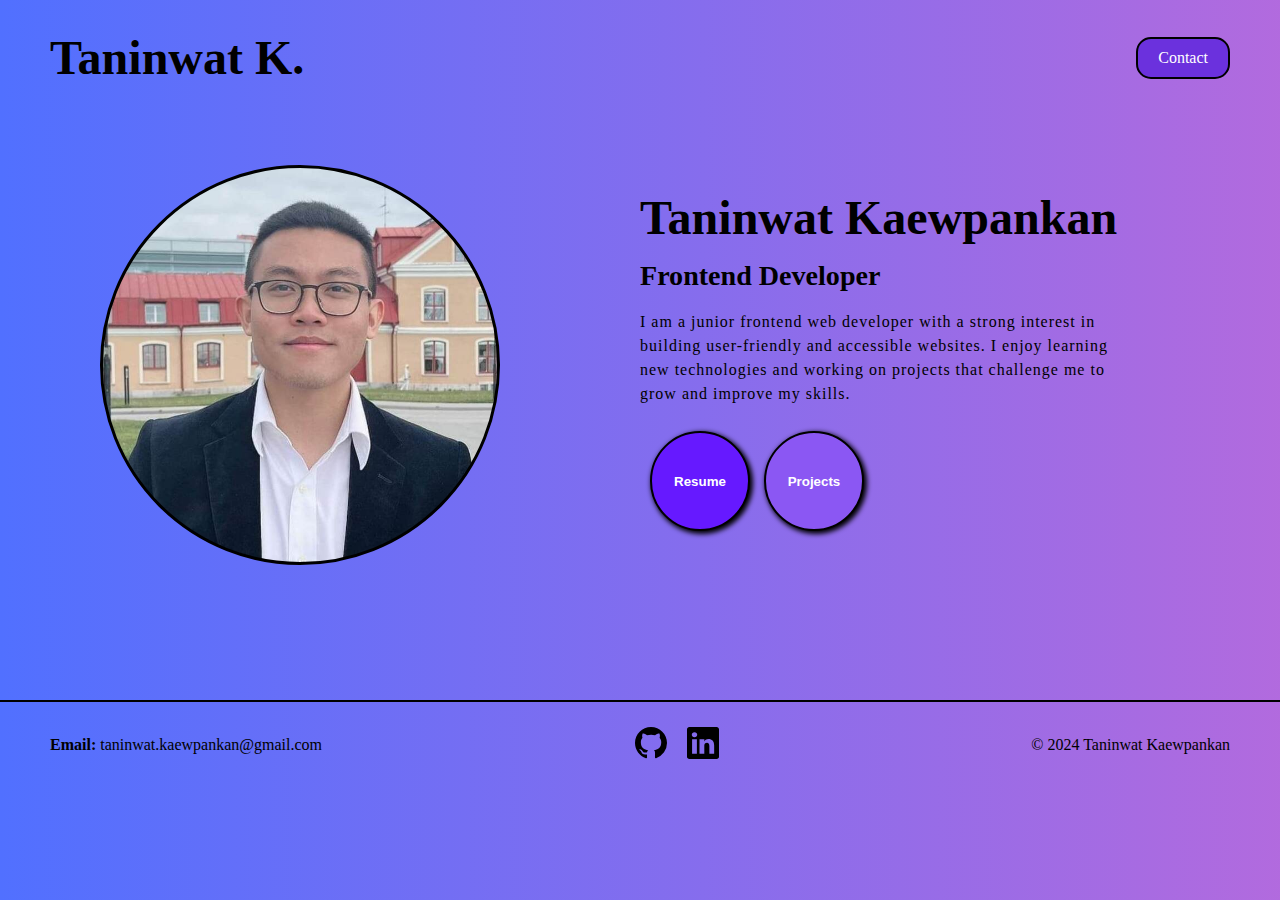
<file: index.html>
<!DOCTYPE html>
<html lang="en">
<head>
    <meta charset="UTF-8">
    <meta name="viewport" content="width=device-width, initial-scale=1.0">
    <title>Personal Website</title>
    <link rel="stylesheet" href="style.css">
</head>

<body>
    <header>
        <nav class="header-container">
            <div class="brand-logo">
                <a href="index.html"><h1>Taninwat K.</h1></a>
            </div>

            <ul class="contact-btn">
                <li><a href="contact.html">Contact</a></li>
            </ul>
        </nav>
        
    </header>

    <section id="header-info-container">
        <div class="profile-container"></div>

        <div class="head-info-right">
            <div class="hello">
                <h2>Taninwat Kaewpankan</h2>
            </div>
            <div class="role">
                <h3>Frontend Developer</h3>
            </div>
            <div class="description">
                <p>I am a junior frontend web developer with a strong interest in building user-friendly and accessible websites. 
                I enjoy learning new technologies and working on projects that challenge me to grow and improve my skills.</p>
            </div>
            <div class="btn-links">
                <button class="btn1" type="button"><a href="./resume.html" target="_blank">Resume</a></button>
                <button class="btn2" type="button"><a href="projects.html">Projects</a></button>
            </div>
            
        </div>

        
    </section>

    <hr color="black">

    <footer>
        <div class="footer-container">
            <div class="contact-email">
                <p><strong>Email:</strong> <a href="mailto:taninwat.kaewpankan@gmail.com">taninwat.kaewpankan@gmail.com</a></p>
            </div>
            <div class="social-logo">
                <a href=""><img src="./assets/github.svg" target="_blank" alt="Github"></a>
                <a href=""><img src="./assets/linkedin.svg" target="_blank" alt="LinkedIn"></a> 
            </div>
                
            <div>
                <p>&copy; 2024 Taninwat Kaewpankan</p>
            </div>
        </div>
    </footer>
</body>

</html>
</file>
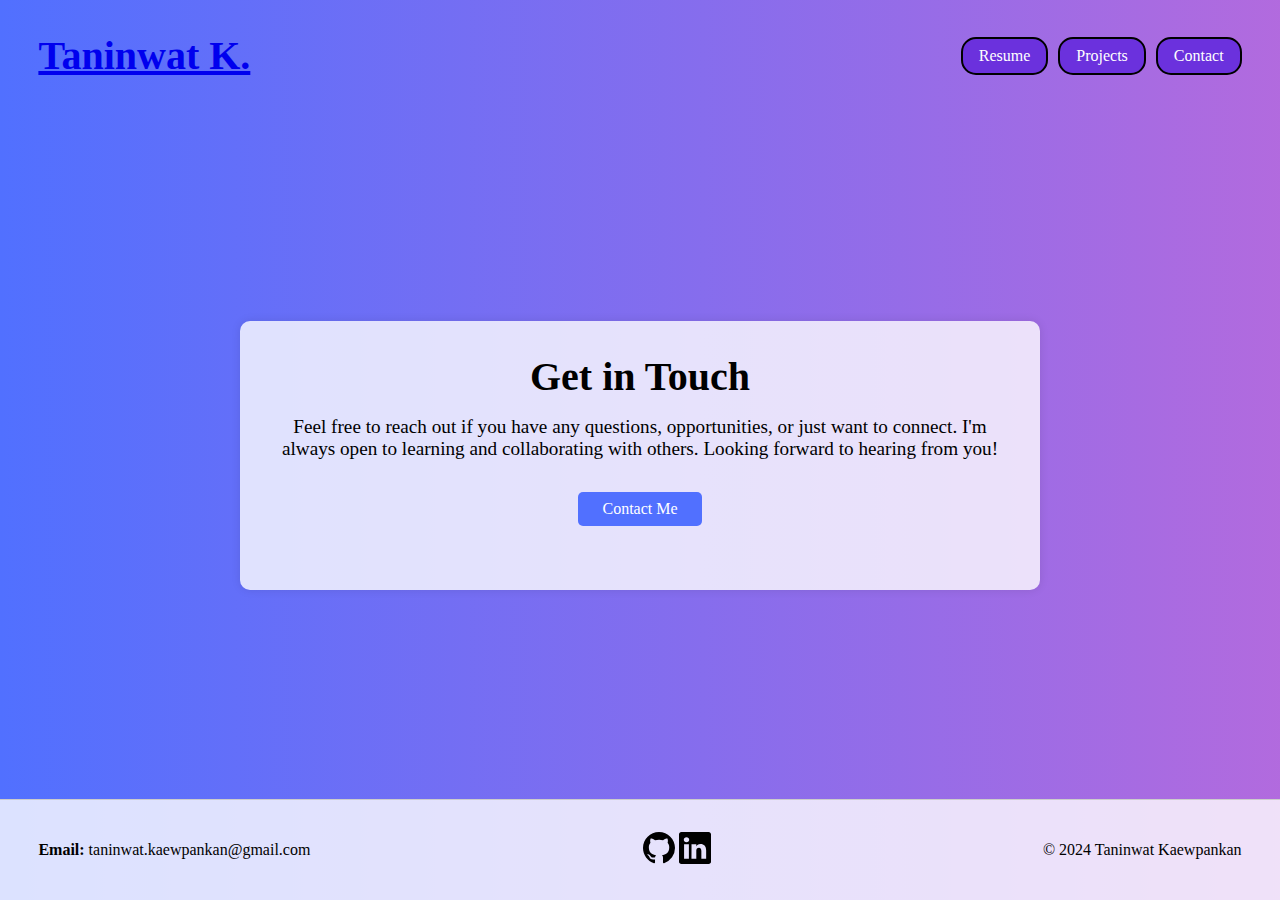
<file: contact.html>
<!DOCTYPE html>
<html lang="en">
<head>
    <meta charset="UTF-8">
    <meta name="viewport" content="width=device-width, initial-scale=1.0">
    <title>Contact</title>
    <link rel="stylesheet" href="contact.css">
</head>
<body>
    <header>
        <nav class="header-container">
            <div class="brand-logo">
                <a href="index.html"><h1>Taninwat K.</h1></a>
            </div>

            <ul class="contact-btn">
                <li><a href="../4.4 Capstone Project 1/index.html">Resume</a></li>
                <li><a href="projects.html">Projects</a></li>
                <li><a href="contact.html">Contact</a></li>
            </ul>
        </nav>  
    </header>

    <section class="contact-section">
        <div class="contact-container">
            <h2>Get in Touch</h2>
            <p>Feel free to reach out if you have any questions, opportunities, or just want to connect. I'm always open to learning and collaborating with others. Looking forward to hearing from you!</p>
            
            <div class="contact-buttons">
                <a href="mailto:your-email@example.com" class="contact-btn">Contact Me</a>
            </div>
            
            <!-- <div class="social-icons">
                <a href="https://www.linkedin.com" target="_blank"><img src="assets/linkedin.svg" alt="LinkedIn"></a>
                <a href="https://www.facebook.com" target="_blank"><img src="assets/facebook.svg" alt="Facebook"></a>
                <a href="https://www.youtube.com" target="_blank"><img src="assets/youtube.svg" alt="YouTube"></a>
            </div> -->
        </div>
    </section>

    <footer>
        <div class="footer-container">
            <div class="contact-email">
                <p><strong>Email:</strong> <a href="mailto:taninwat.kaewpankan@gmail.com">taninwat.kaewpankan@gmail.com</a></p>
            </div>
            <div class="social-logo">
                <a href=""><img src="./assets/github.svg" target="_blank" alt="Github"></a>
                <a href=""><img src="./assets/linkedin.svg" target="_blank" alt="LinkedIn"></a> 
            </div>
                
            <div>
                <p>&copy; 2024 Taninwat Kaewpankan</p>
            </div>
        </div>
    </footer>
</body>
</html>
</file>
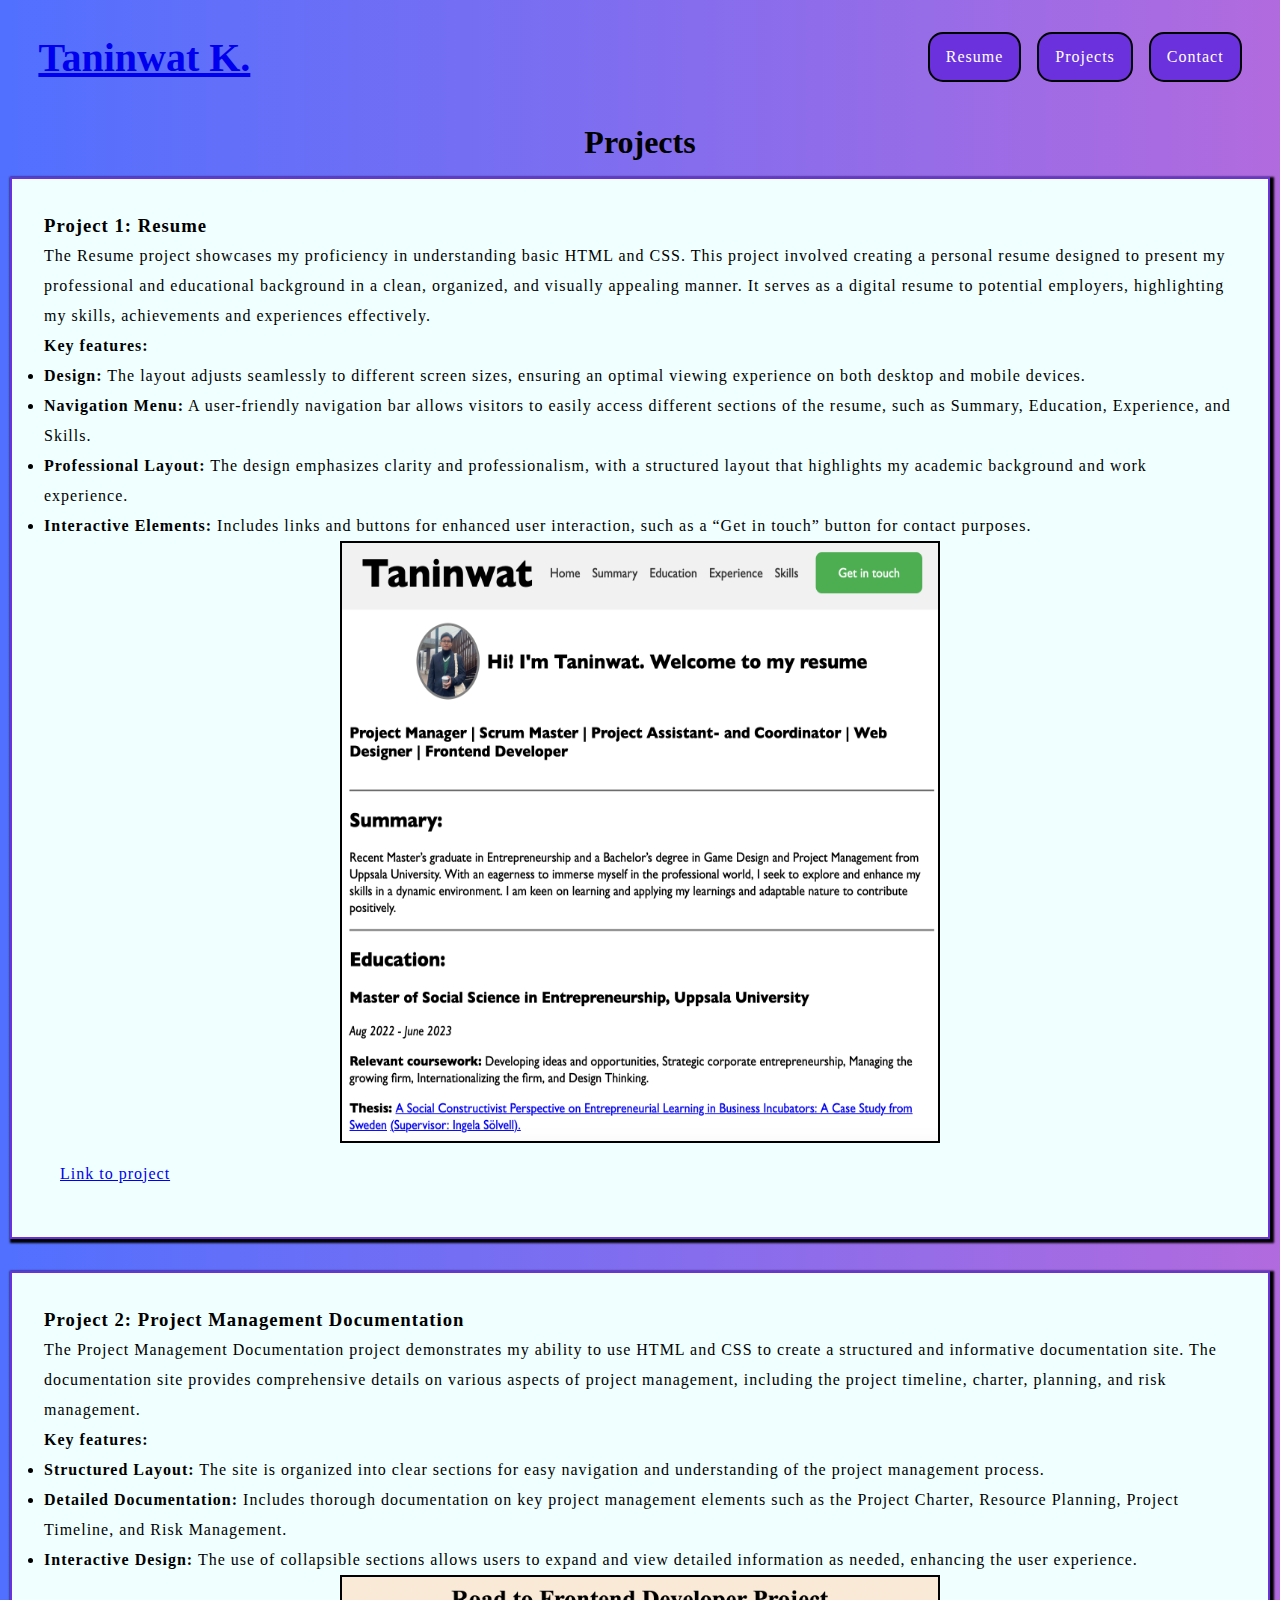
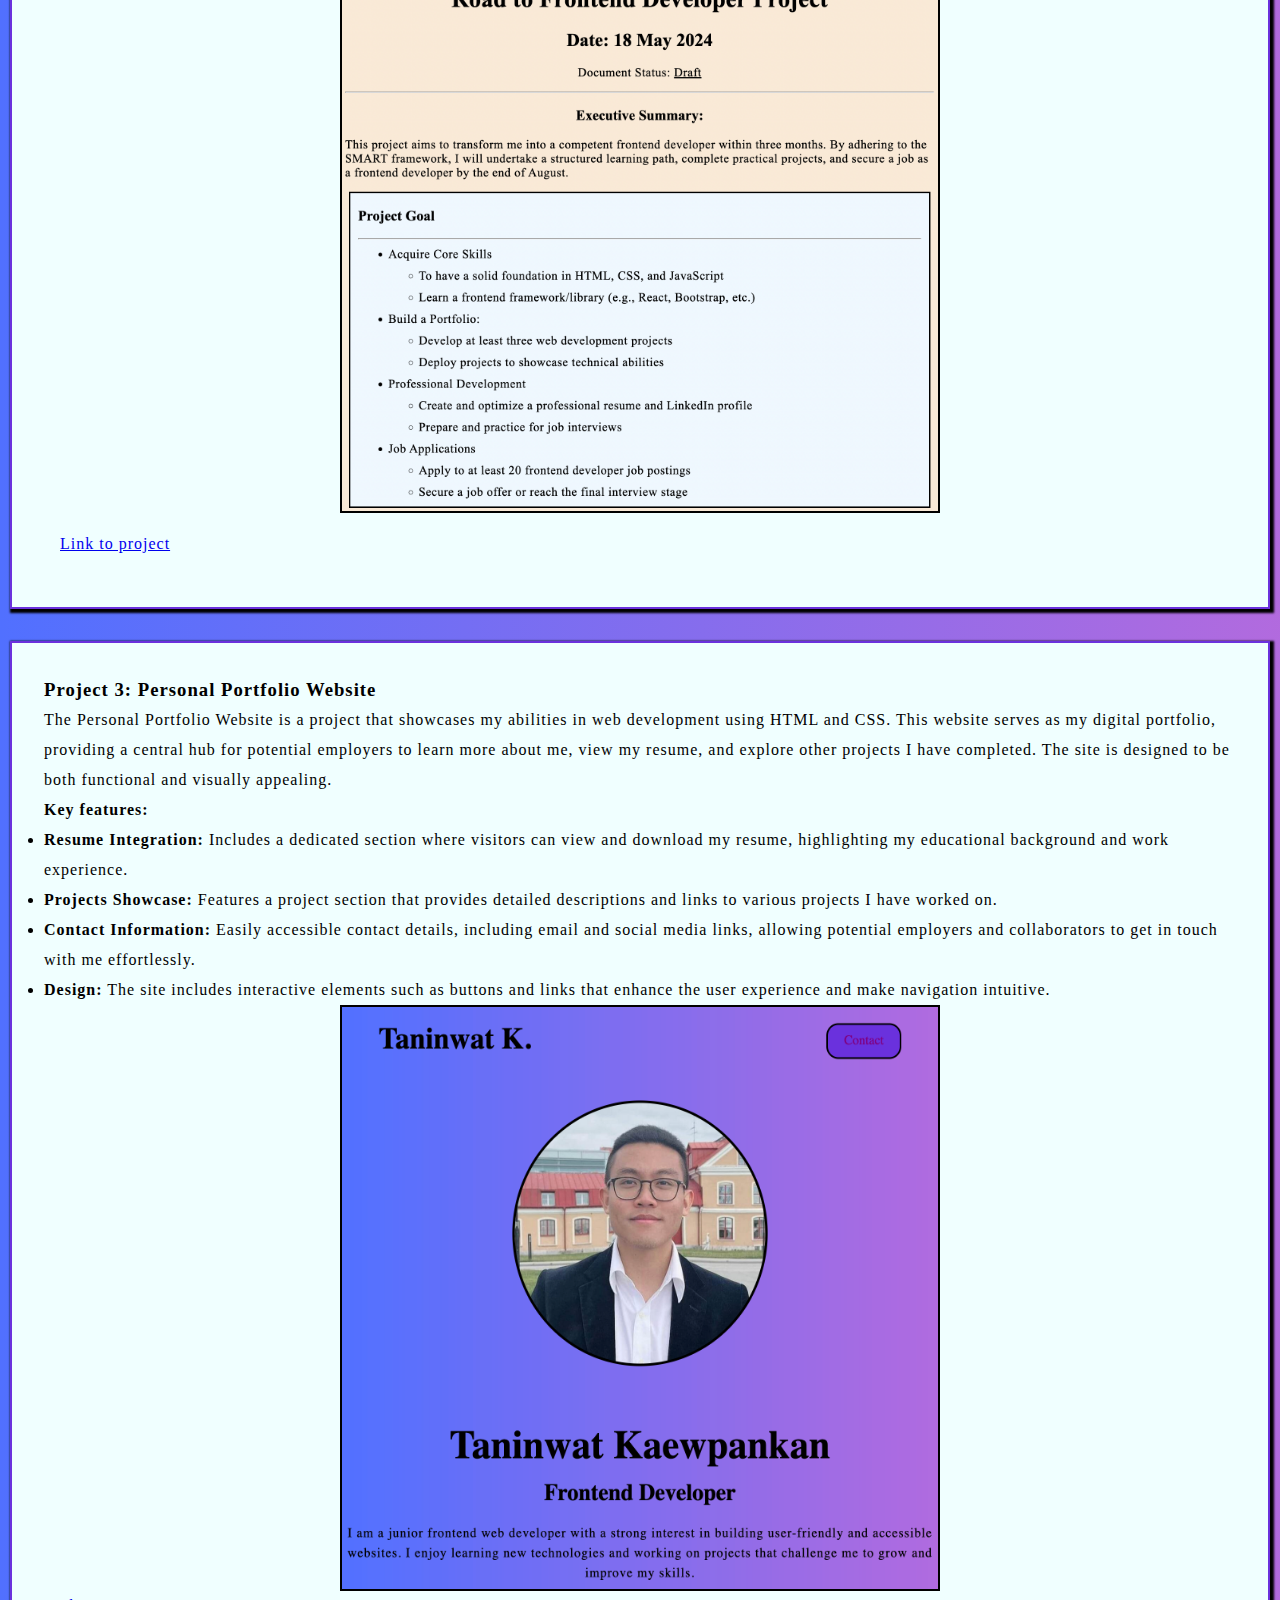
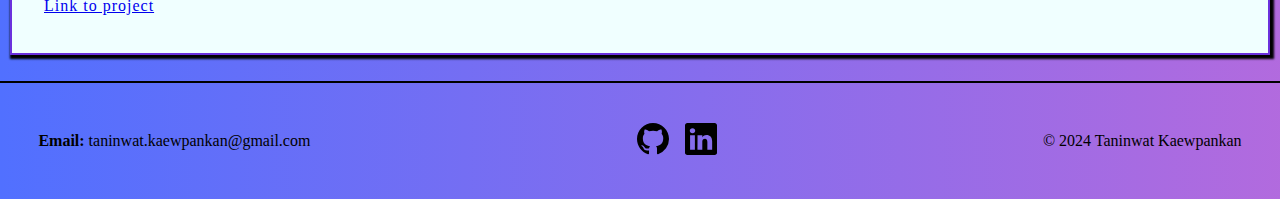
<file: projects.html>
<!-- <!DOCTYPE html>
<html lang="en">
<head>
    <meta charset="UTF-8">
    <meta name="viewport" content="width=device-width, initial-scale=1.0">
    <title>Document</title>
    <link rel="stylesheet" href="projects.css">
</head>
<body>
    <header>
        <nav class="header-container">
            <div class="brand-logo">
                <a href="index.html"><h1>Taninwat K.</h1></a>
            </div>

            <ul class="contact-btn">
                <li><a href="../4.4 Capstone Project 1/index.html">Resume</a></li>
                <li><a href="projects.html">Projects</a></li>
                <li><a href="contact.html">Contact</a></li>
            </ul>
        </nav>  
    </header>

    <section>
        <div class="section-container">
            <div class="section-heading">
                <h2>Projects</h2>
            </div>

            <!-- Project 1 

            <div class="project-item project1">
                <h3>Project 1: Resume</h3>
                <p>The Resume project showcases my proficiency in understanding basic HTML and CSS. 
                    This project involved creating a personal resume designed to present my professional and educational background in a clean, organized, and visually appealing manner. 
                    It serves as a digital resume to potential employers, highlighting my skills, achievements and experiences effectively.</p>
                <h4>Key features:</h4>
                <ul>
                    <li><strong>Design:</strong> The layout adjusts seamlessly to different screen sizes, ensuring an optimal viewing experience on both desktop and mobile devices.</li>
                    <li><strong>Navigation Menu:</strong> A user-friendly navigation bar allows visitors to easily access different sections of the resume, such as Summary, Education, Experience, and Skills.</li>
                    <li><strong>Professional Layout:</strong> The design emphasizes clarity and professionalism, with a structured layout that highlights my academic background and work experience.</li>
                    <li><strong>Interactive Elements:</strong> Includes links and buttons for enhanced user interaction, such as a “Get in touch” button for contact purposes.</li>
                </ul>
                <div class="project-img project1-img">
                    <img src="assets/images/resume-project.png" alt="resume project">
                    <img src="assets/images/resume-project2.png" alt="">
                    <img src="assets/images/resume-project3.png" alt="">
                    <img src="assets/images/resume-project4.png" alt="">
                </div>
                <div class="project-link">
                    <p><a href="#">Link</a></p>
                </div>
            </div>

            

            <!-- Project 2 
            <div class="project-item project2">
                <h3>Project 2: Project Management Documentation</h3>
                <p>The Project Management Documentation project demonstrates my ability to use HTML and CSS to create a structured and informative documentation site. 
                        The documentation site provides comprehensive details on various aspects of project management, including the project timeline, charter, planning, and risk management.</p>
                <h4>Key features:</h4>
                    <ul>
                        <li><strong>Structured Layout:</strong> The site is organized into clear sections for easy navigation and understanding of the project management process.</li>
                        <li><strong>Detailed Documentation:</strong>  Includes thorough documentation on key project management elements such as the Project Charter, Resource Planning, Project Timeline, and Risk Management.</li>
                        <li><strong>Interactive Design:</strong> The use of collapsible sections allows users to expand and view detailed information as needed, enhancing the user experience.</li>
                    </ul>
                <div class="project-img project2-img">
                    <img src="assets/images/pm documentation project1.png">
                    <img src="assets/images/pm documentation project2.png" alt="">
                    <img src="assets/images/pm documentation project3.png" alt="">
                    <img src="assets/images/pm documentation project4.png" alt="">
                </div>
            </div>

            <!-- Project 3 
            <div class="project-item project3">
                <h3>Project 3: Personal Portfolio Website</h3>
                <p>The Personal Portfolio Website is a project that showcases my abilities in web development using HTML and CSS. 
                    This website serves as my digital portfolio, providing a central hub for potential employers to learn more about me, view my resume, and explore other projects I have completed. 
                    The site is designed to be both functional and visually appealing.</p>
                <h4>Key features:</h4>
                <ul>
                    <li><strong>Resume Integration:</strong> Includes a dedicated section where visitors can view and download my resume, highlighting my educational background and work experience.</li>
                    <li><strong>Projects Showcase:</strong> Features a project section that provides detailed descriptions and links to various projects I have worked on.</li>
                    <li><strong>Contact Information:</strong> Easily accessible contact details, including email and social media links, allowing potential employers and collaborators to get in touch with me effortlessly.</li>
                    <li><strong>Design:</strong> The site includes interactive elements such as buttons and links that enhance the user experience and make navigation intuitive.</li>
                </ul>
                <div class="project-img project3-img">
                    <img src="assets/images/Personal Site Project.png">
                    <img src="assets/images/personal site project2.png" alt="">
                    <img src="" alt="">
                </div>
            </div>
            
        </div>
        
    </section>

    <hr color="black">

    <footer>
        <div class="footer-container">
            <div class="contact-email">
                <p><strong>Email:</strong> <a href="mailto:taninwat.kaewpankan@gmail.com">taninwat.kaewpankan@gmail.com</a></p>
            </div>
            <div class="social-logo">
                <a href=""><img src="./assets/github.svg" target="_blank" alt="Github"></a>
                <a href=""><img src="./assets/linkedin.svg" target="_blank" alt="LinkedIn"></a> 
            </div>
                
            <div>
                <p>&copy; 2024 Taninwat Kaewpankan</p>
            </div>
        </div>
    </footer>
</body>
</html> -->

<!DOCTYPE html>
<html lang="en">
<head>
    <meta charset="UTF-8">
    <meta name="viewport" content="width=device-width, initial-scale=1.0">
    <title>Document</title>
    <link rel="stylesheet" href="projects.css">
</head>
<body>
    <header>
        <nav class="header-container">
            <div class="brand-logo">
                <a href="index.html"><h1>Taninwat K.</h1></a>
            </div>

            <ul class="contact-btn">
                <li><a href="../4.4 Capstone Project 1/index.html">Resume</a></li>
                <li><a href="projects.html">Projects</a></li>
                <li><a href="contact.html">Contact</a></li>
            </ul>
        </nav>  
    </header>

    <section>
        <div class="section-container">
            <div class="section-heading">
                <h2>Projects</h2>
            </div>

            <!-- Project 1 -->
            <div class="project-item project1">
                <h3>Project 1: Resume</h3>
                <p>The Resume project showcases my proficiency in understanding basic HTML and CSS. 
                    This project involved creating a personal resume designed to present my professional and educational background in a clean, organized, and visually appealing manner. 
                    It serves as a digital resume to potential employers, highlighting my skills, achievements and experiences effectively.</p>
                <h4>Key features:</h4>
                <ul>
                    <li><strong>Design:</strong> The layout adjusts seamlessly to different screen sizes, ensuring an optimal viewing experience on both desktop and mobile devices.</li>
                    <li><strong>Navigation Menu:</strong> A user-friendly navigation bar allows visitors to easily access different sections of the resume, such as Summary, Education, Experience, and Skills.</li>
                    <li><strong>Professional Layout:</strong> The design emphasizes clarity and professionalism, with a structured layout that highlights my academic background and work experience.</li>
                    <li><strong>Interactive Elements:</strong> Includes links and buttons for enhanced user interaction, such as a “Get in touch” button for contact purposes.</li>
                </ul>
                <div class="carousel project-img project1-img">
                    <div class="carousel-inner">
                        <img src="assets/images/resume-project.png" alt="resume project">
                        <img src="assets/images/Resume project 2.png" alt="resume project">
                        <img src="assets/images/Resume project 3.png" alt="resume project">
                        <img src="assets/images/Resume project 4.png" alt="resume project">
                    </div>
                </div>
                <div class="project-link">
                    <a href="https://taninwat-55.github.io/my_resume/">Link to project</a>
                </div>
            </div>

            <!-- Project 2 -->
            <div class="project-item project2">
                <h3>Project 2: Project Management Documentation</h3>
                <p>The Project Management Documentation project demonstrates my ability to use HTML and CSS to create a structured and informative documentation site. 
                        The documentation site provides comprehensive details on various aspects of project management, including the project timeline, charter, planning, and risk management.</p>
                <h4>Key features:</h4>
                <ul>
                    <li><strong>Structured Layout:</strong> The site is organized into clear sections for easy navigation and understanding of the project management process.</li>
                    <li><strong>Detailed Documentation:</strong>  Includes thorough documentation on key project management elements such as the Project Charter, Resource Planning, Project Timeline, and Risk Management.</li>
                    <li><strong>Interactive Design:</strong> The use of collapsible sections allows users to expand and view detailed information as needed, enhancing the user experience.</li>
                </ul>
                <div class="carousel project-img project2-img">
                    <div class="carousel-inner">
                        <img src="assets/images/pm documentation project1.png" alt="pm documentation project">
                        <img src="assets/images/pm documentation project2.png" alt="pm documentation project">
                        <img src="assets/images/pm documentation project3.png" alt="pm documentation project">
                        <img src="assets/images/pm documentation project4.png" alt="pm documentation project">
                    </div>
                </div>
                <div class="project-link">
                    <a href="https://taninwat-55.github.io/project_documentation/">Link to project</a>
                </div>
            </div>

            <!-- Project 3 -->
            <div class="project-item project3">
                <h3>Project 3: Personal Portfolio Website</h3>
                <p>The Personal Portfolio Website is a project that showcases my abilities in web development using HTML and CSS. 
                    This website serves as my digital portfolio, providing a central hub for potential employers to learn more about me, view my resume, and explore other projects I have completed. 
                    The site is designed to be both functional and visually appealing.</p>
                <h4>Key features:</h4>
                <ul>
                    <li><strong>Resume Integration:</strong> Includes a dedicated section where visitors can view and download my resume, highlighting my educational background and work experience.</li>
                    <li><strong>Projects Showcase:</strong> Features a project section that provides detailed descriptions and links to various projects I have worked on.</li>
                    <li><strong>Contact Information:</strong> Easily accessible contact details, including email and social media links, allowing potential employers and collaborators to get in touch with me effortlessly.</li>
                    <li><strong>Design:</strong> The site includes interactive elements such as buttons and links that enhance the user experience and make navigation intuitive.</li>
                </ul>
                <div class="carousel project-img project3-img">
                    <div class="carousel-inner">
                        <img src="assets/images/Personal site project index.png" alt="personal site project">
                        <img src="assets/images/personal site project2.png" alt="personal site project">
                        <img src="assets/images/Personal site project 3.png" alt="personal site project">
                        <img src="assets/images/Personal site project 4.png" alt="personal site project">
                    </div>
                </div>
                <div>
                    <a href="https://taninwat-55.github.io/personal-website/">Link to project</a>
                </div>
            </div>
            
        </div>
        
    </section>

    <hr color="black">

    <footer>
        <div class="footer-container">
            <div class="contact-email">
                <p><strong>Email:</strong> <a href="mailto:taninwat.kaewpankan@gmail.com">taninwat.kaewpankan@gmail.com</a></p>
            </div>
            <div class="social-logo">
                <a href=""><img src="./assets/github.svg" target="_blank" alt="Github"></a>
                <a href=""><img src="./assets/linkedin.svg" target="_blank" alt="LinkedIn"></a> 
            </div>
                
            <div>
                <p>&copy; 2024 Taninwat Kaewpankan</p>
            </div>
        </div>
    </footer>
</body>
</html>
</file>
<file: style.css>
* {
    margin: 0;
    padding: 0;
    box-sizing: border-box;
}

body {
    height: 100vh;
    background: linear-gradient(90deg, #5170ff, #ff66c4);
    background-size: 180% 180%;
}

.header-container a{
    text-decoration: none;
}

.brand-logo {
    font-size: x-large;
}

.brand-logo h1 {
    color: black;
}

nav {
    display: flex;
    justify-content: space-between;
    align-items: center;
    padding: 30px 50px 30px;
}

.contact-btn {
    list-style: none;
}

.contact-btn li a {
    color: #fff;
    display: inline-block;
    padding: 10px 20px;
    background-color: #6b31dd;
    text-align: center;
    border: 2px solid black;
    border-radius: 15px;
    font-size: 16px;
    cursor: pointer;
    list-style: none;
}

.contact-btn a:hover {
    color: navy;
}

.contact-btn a:active {
    color: cyan;
}

.contact-btn a:visited {
    color: purple;
}

#header-info-container {
    display: grid;
    grid-template-columns: 1fr 1fr;
}

.profile-container {
    background: url("./assets/images/Ice_Pic_formal\ copy.jpg");
    background-position: center;
    background-size: cover;
    width: 25rem;
    height: 25rem;
    border-radius: 200px;
    margin: 50px 100px 50px;
    border: 3px solid black;
}

.head-info-right {
    text-align: start;
    margin: 25px 0 0 0;
    height: 35rem;
    width: 30rem;
}

.hello {
    font-size: xx-large;
    height: 100px;
    padding: 50px 0;
}

.role {
    font-size: x-large;
    height: 70px;
    padding: 20px 0;
}

.description {
    letter-spacing: 1px;
    line-height: 1.5rem;
}

.btn-links {
    margin: 25px 0 0 0;
}

.btn-links button {
    height: 100px;
    width: 100px;
    padding: 10px 20px;
    border-radius: 50px;
    box-shadow: 2px 2px 5px 1px black;
    border: 2px solid black;
    margin-left: 10px;
    font-weight: bold;
    color: white;
}

.btn-links button a {
    color: white;
    text-decoration: none;
}

.btn-links a:hover {
    color: navy;
}

.btn-links a:active {
    color: cyan;
}

.btn-links a:visited {
    color: purple;
}

.btn1 {
    background-color: #6619ff;
}

.btn2 {
    background-color: #8b57f3;
}

.footer-container {
    height: 10vh;
    display: flex;
    justify-content: space-between;
    align-items: center;
    padding: 0 50px 5px 50px;
}

.social-logo {
    padding: 2px 10px 2px 10px;
    display: flex;
    justify-content: space-between;
    gap: 20px;
}

.social-logo img {
    height: 2rem;
}

.contact-email a{
    text-decoration: none;
    color: black;
}

@media (max-width: 1024px) {
    #header-info-container {
        grid-template-columns: 1fr;
        text-align: center;
    }

    .profile-container {
        width: 20rem;
        height: 20rem;
        margin: 20px auto;
    }

    .head-info-right {
        width: 100%;
        height: auto;
        margin: 0;
        text-align: center;
    }

    .btn-links button {
        height: 80px;
        width: 80px;
        font-size: 12px;
        padding: 10px;
    }
}

@media (min-width: 768px) and (max-width: 1023px) {
    nav {
        /* flex: 0 1 auto; */
        flex-direction: column;
        align-items: center;
    }

    .contact-btn li a {
        padding: 5px 10px;
        font-size: 14px;
    }

    .profile-container {
        width: 15rem;
        height: 15rem;
    }

    .btn-links button {
        height: 80px;
        width: 80px;
        font-size: 12px;
        /* padding: 0 -10px 0 0; */
    }
}

@media (max-width: 480px) {
    .brand-logo h1 {
        font-size: large;
    }

    .contact-btn li a {
        padding: 3px 7px;
        font-size: 12px;
    }

    .profile-container {
        width: 10rem;
        height: 10rem;
    }

    .hello {
        font-size: large;
        padding: 25px 0;
    }

    .role {
        font-size: medium;
        height: 70px;
        padding: 20px 0;
    }

    .btn-links button {
        height: 60px;
        width: 60px;
        font-size: 10px;
        margin: 0 0 20px;
    }

    .footer-container {
        flex-direction: column;
        align-items: center;
        margin: 10px 0;
        line-height: 30px;
    }
}
</file>
<file: contact.css>
* {
    margin: 0;
    padding: 0;
    box-sizing: border-box;
}

body {
    height: 100vh;
    background: linear-gradient(90deg, #5170ff, #ff66c4);
    background-size: 180% 180%;
    font-size: 1rem;
    display: flex;
    flex-direction: column;
}

h1 {
    font-size: 2.5rem;
}

h2 {
    font-size: 2rem;
}

p {
    font-size: 1rem;
}

.header-container {
    display: flex;
    flex-wrap: wrap;
    justify-content: space-between;
    align-items: center;
    padding: 2rem 3vw;
}

.contact-btn {
    display: flex;
    justify-content: space-between;
    align-items: center;
    gap: 10px;
}

.contact-btn li{
    list-style: none;
}

.contact-btn a{
    text-decoration: none;
    color: #fff;
    display: inline-block;
    background-color: #6b31dd;
    text-align: center;
    padding: 0.5rem 1rem;
    border: 2px solid black;
    border-radius: 15px;
    font-size: 1rem;
    cursor: pointer;
}

.contact-section {
    flex: 1;
    display: flex;
    justify-content: center;
    align-items: center;
    text-align: center;
    padding: 2rem 3vw;
}

.contact-container {
    max-width: 800px;
    background: rgba(255, 255, 255, 0.8);
    padding: 2rem;
    border-radius: 10px;
    box-shadow: 0 0 10px rgba(0, 0, 0, 0.1);
}

.contact-container h2 {
    font-size: 2.5rem;
    margin-bottom: 1rem;
}

.contact-container p {
    font-size: 1.2rem;
    margin-bottom: 2rem;
}

.contact-buttons .contact-btn {
    display: inline-block;
    background-color: #5170ff;
    color: #fff;
    padding: 0.5rem 1.5rem;
    border-radius: 5px;
    text-decoration: none;
    font-size: 1rem;
    margin-bottom: 2rem;
}

.social-icons {
    display: flex;
    justify-content: center;
    gap: 1rem;
}

.social-icons a img {
    width: 40px;
    height: 40px;
}

.footer-container {
    display: flex;
    flex-wrap: wrap;
    justify-content: space-between;
    align-items: center;
    padding: 2rem 3vw;
    text-align: center;
    background: rgba(255, 255, 255, 0.8);
    border-top: 1px solid #ccc;
}

.social-logo img {
    height: 2rem;
}

.contact-email a {
    text-decoration: none;
    color: black;
}
</file>
<file: projects.css>
/* * {
    margin: 0;
    padding: 0;
    box-sizing: border-box;
}

body {
    height: 100vh;
    background: linear-gradient(90deg, #5170ff, #ff66c4);
    background-size: 180% 180%;
    font-size: 1rem;
}

h1 {
    font-size: 2.5rem;
}

h2 {
    font-size: 2rem;
}

p {
    font-size: 1rem;
}

.header-container {
    display: flex;
    flex-wrap: wrap;
    justify-content: space-between;
    align-items: center;
    padding: 2rem 3vw
}

.section-container {
    display: flex;
    flex-direction: column;
    margin: 10px;
}

.section-heading h2 {
    font-size: 2rem;
    display: flex;
    justify-content: center;
    align-items: center;
    height: auto;
}

.project-item {
    padding: 2rem;
    margin: 1rem 0;
    border: 2px solid #6b31dd;
    background-color: azure;
    box-shadow: 2px 2px 2px 2px;
}

.project-item, li {
    line-height: 30px;
    letter-spacing: 1px;
}

.project-img {
    width: 80%;
    max-width: 400px;
    margin: 10px auto;
}

.project1-img img,
.project2-img img,
.project3-img img {
    max-width: 100%;
    height: auto;
    object-fit: cover;
    border: 2px solid black;
}

.contact-btn {
    display: flex;
    flex-wrap: wrap;
    align-items: center;
    justify-content: space-between;
    list-style: none;
    gap: 1rem;
}

.contact-btn a {
    text-decoration: none;
    color: #fff;
    display: inline-block;
    background-color: #6b31dd;
    text-align: center;
    padding: 0.5rem 1rem;
    border: 2px solid black;
    border-radius: 15px;
    font-size: 1rem;
    cursor: pointer;
}

.footer-container {
    display: flex;
    flex-wrap: wrap;
    justify-content: space-between;
    align-items: center;
    padding: 2rem 3vw;
    text-align: center;
}

.social-logo {
    padding: 0.5rem 1rem;
    display: flex;
    justify-content: space-between;
    gap: 1rem;
}

.social-logo img {
    height: 2rem;
}

.contact-email a{
    text-decoration: none;
    color: black;
} */

* {
    margin: 0;
    padding: 0;
    box-sizing: border-box;
}

body {
    height: 100vh;
    background: linear-gradient(90deg, #5170ff, #ff66c4);
    background-size: 180% 180%;
    font-size: 1rem;
}

h1 {
    font-size: 2.5rem;
}

h2 {
    font-size: 2rem;
}

p {
    font-size: 1rem;
}

.header-container {
    display: flex;
    flex-wrap: wrap;
    justify-content: space-between;
    align-items: center;
    padding: 2rem 3vw;
}

.section-container {
    display: flex;
    flex-direction: column;
    margin: 10px;
}

.section-heading h2 {
    font-size: 2rem;
    display: flex;
    justify-content: center;
    align-items: center;
    height: auto;
}

.project-item {
    padding: 2rem;
    margin: 1rem 0;
    border: 2px solid #6b31dd;
    background-color: azure;
    box-shadow: 2px 2px 2px 2px;
}

.project-item, li {
    line-height: 30px;
    letter-spacing: 1px;
}

/* Carousel Styles */
.carousel {
    position: relative;
    width: 100%;
    max-width: 600px;
    overflow: hidden;
    margin: 0 auto;
}

.carousel-inner {
    display: flex;
    animation: slide 15s infinite;
}

.carousel img {
    width: 100%;
    flex: 0 0 100%;
    height: auto;
    object-fit: fill;
    border: 2px solid black;
}

@keyframes slide {
    0% { transform: translateX(0); }
    20% { transform: translateX(0); }
    25% { transform: translateX(-100%); }
    45% { transform: translateX(-100%); }
    50% { transform: translateX(-200%); }
    70% { transform: translateX(-200%); }
    75% { transform: translateX(-300%); }
    95% { transform: translateX(-300%); }
    100% { transform: translateX(0); }
}

.project-link {
    margin: 1rem;
}

.contact-btn {
    display: flex;
    flex-wrap: wrap;
    align-items: center;
    justify-content: space-between;
    list-style: none;
    gap: 1rem;
}

.contact-btn a {
    text-decoration: none;
    color: #fff;
    display: inline-block;
    background-color: #6b31dd;
    text-align: center;
    padding: 0.5rem 1rem;
    border: 2px solid black;
    border-radius: 15px;
    font-size: 1rem;
    cursor: pointer;
}

.footer-container {
    display: flex;
    flex-wrap: wrap;
    justify-content: space-between;
    align-items: center;
    padding: 2rem 3vw;
    text-align: center;
}

.social-logo {
    padding: 0.5rem 1rem;
    display: flex;
    justify-content: space-between;
    gap: 1rem;
}

.social-logo img {
    height: 2rem;
}

.contact-email a{
    text-decoration: none;
    color: black;
}
</file>
